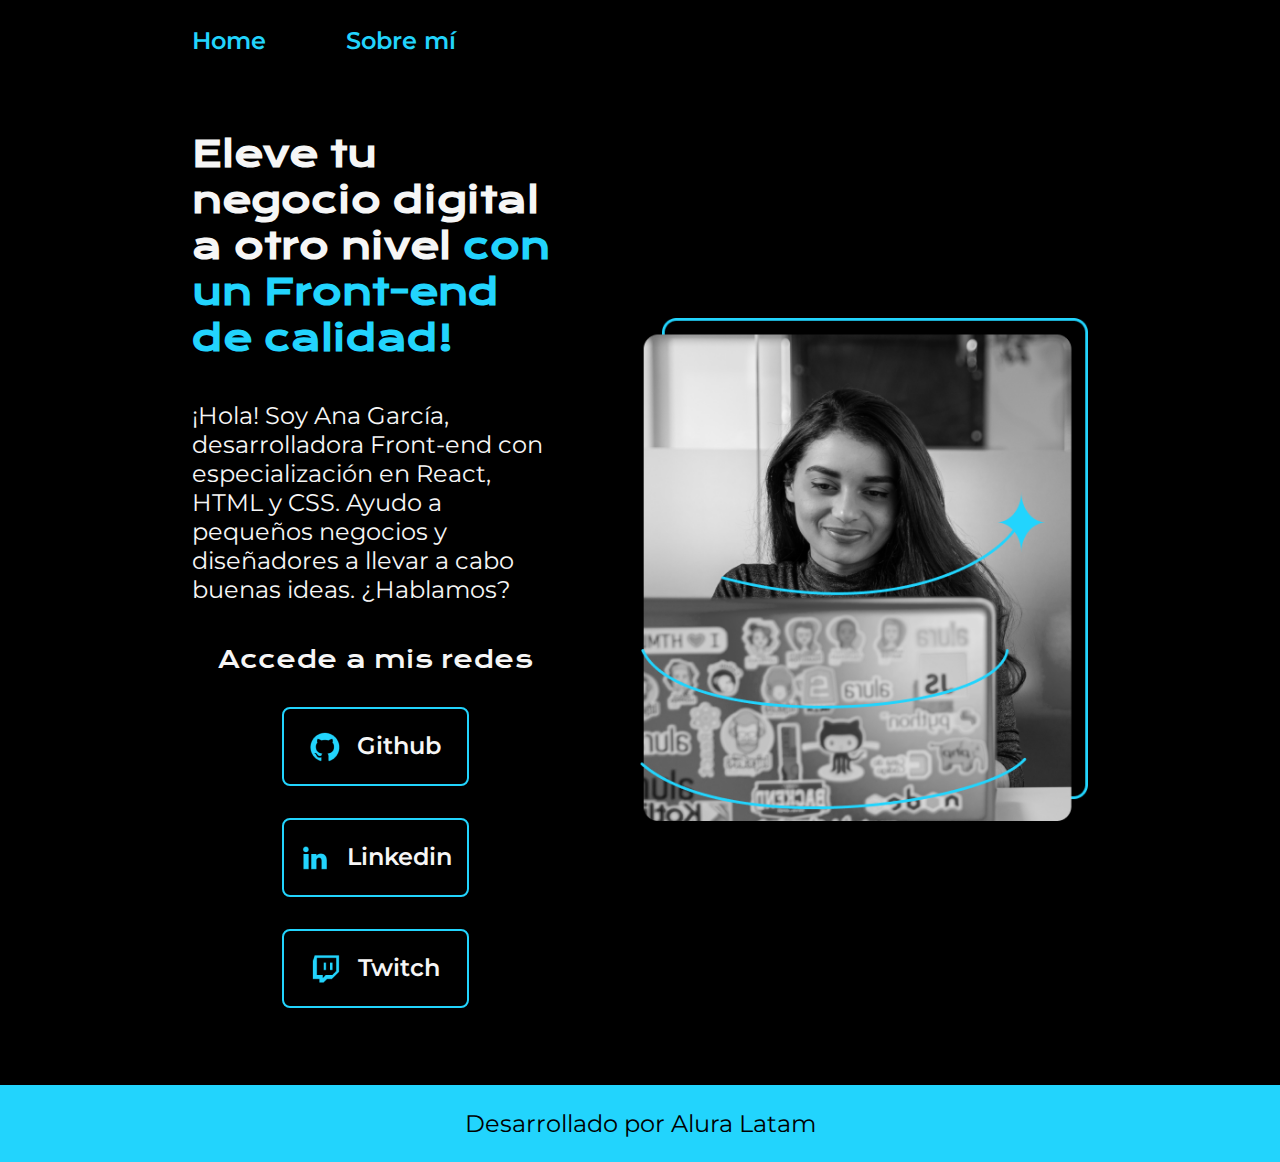
<file: index.html>
<!DOCTYPE html>
<html lang="es-mx">
<head>
    <meta charset="UTF-8">
    <meta http-equiv="X-UA-Compatible" content="IE=edge">
    <meta name="viewport" content="width=device-width, initial-scale=1.0">
    <title>Portafolio</title>
    <link rel="stylesheet" href="./styles/style.css">
</head>
<body>
    <header class="header">
        <nav class="header__menu">
            <a class="header__menu__link" href="index.html">Home</a>
            <a class="header__menu__link" href="about.html">Sobre mí</a>
        </nav>
    </header>
    <main class="presentacion">
        <section class="presentacion__contenido">
            <h1 class="presentacion__contenido__titulo">
                Eleve tu negocio digital a otro nivel 
                <strong class="titulo-destaque">con un Front-end de calidad!
                </strong></h1>
                <p class="presentacion__contenido__texto">¡Hola! Soy Ana García, desarrolladora Front-end con
                    especialización en React, HTML y CSS. Ayudo a pequeños
                    negocios y diseñadores a llevar a cabo buenas ideas.
                    ¿Hablamos?

                </p>
                <div class="presentacion__enlaces">
                    <h2 class="presentacion__enlaces__subtitulo">Accede a mis redes</h2>
                    <a class="presentacion__enlaces__link" href="https://github.com/">
                        <img src="./assets/github.png">
                        Github
                    </a>
                    <a class="presentacion__enlaces__link" href="https://linkedin.com/in/">
                        <img src="./assets/linkedin.png">
                        Linkedin
                    </a>
                    <a class="presentacion__enlaces__link" href="https://twitch.tv/">
                        <img src="./assets/twitch.png">
                        Twitch
                    </a>
                </div>
        </section>
            <img class="presentacion__imagen" src="./assets/Imagen.png" alt="Foto de Ana García desarrolando un proyecto">
    </main>
    <footer class="footer">
        <p>Desarrollado por Alura Latam</p>
    </footer>
</body>
</html>
</file>
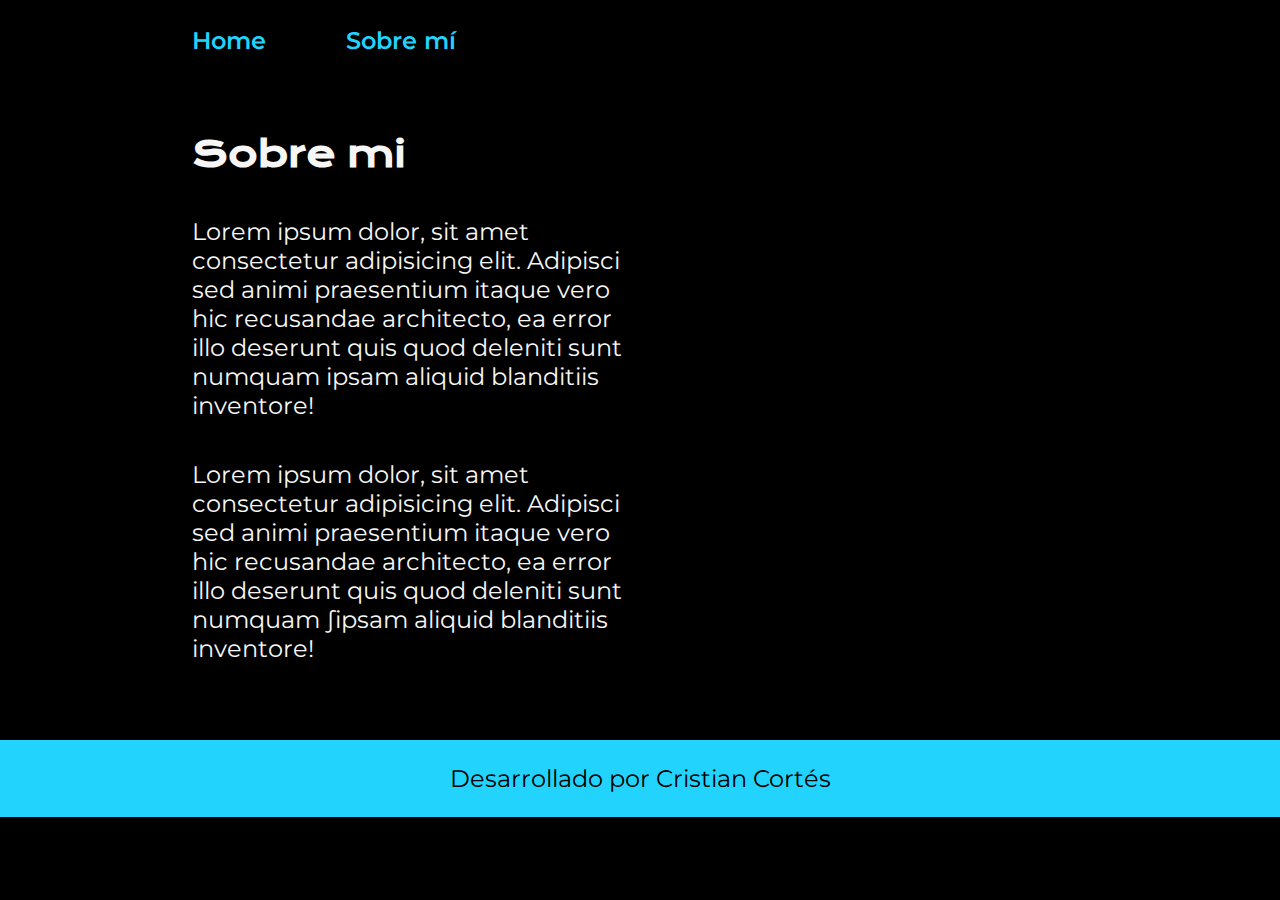
<file: about.html>
<!DOCTYPE html>
<html lang="es-mx">
<head>
    <meta charset="UTF-8">
    <meta name="viewport" content="width=device-width, initial-scale=1.0">
    <title>Acerca de mi</title>
    <link rel="stylesheet" href="./styles/style.css">
</head>
<body>
    <header class="header">
        <nav class="header__menu">
            <a class="header__menu__link" href="index.html">Home</a>
            <a class="header__menu__link" href="about.html">Sobre mí</a>
        </nav>
    </header>
    <main class="presentacion">
        <section class="presentacion__contenido">
            <h1 class="presentacion__contenido__titulo">Sobre mi</h1>
            <p class="presentacion__contenido__texto">Lorem ipsum dolor, sit amet consectetur adipisicing elit. 
                Adipisci sed animi praesentium itaque vero hic recusandae architecto, ea 
                error illo deserunt quis quod deleniti sunt numquam 
                ipsam aliquid blanditiis inventore!</p>
            <p class="presentacion__contenido__texto">Lorem ipsum dolor, sit amet consectetur adipisicing elit. 
                Adipisci sed animi praesentium itaque vero hic recusandae architecto, ea 
                error illo deserunt quis quod deleniti sunt numquam 
                ∫ipsam aliquid blanditiis inventore!</p>
        </section>
    </main>
    <footer class="footer">
        <p>Desarrollado por Cristian Cortés</p>
    </footer>
</body>
</html>
</file>
<file: styles/style.css>
@import url('https://fonts.googleapis.com/css2?family=Krona+One&family=Montserrat:wght@400;600&display=swap');
:root{
    --color-primario: #000000;
    --color-secundario: #f6f6f6;
    --color-terciario: #22D4FD;
    --color-hover: #272727;

    --fuente-montserrat: 'Montserrat', sans serif;
    --fuente-krona: 'Krona One', sans serif;
}

* {
    padding: 0;
    margin:0;
}

body{
    height: 100vh;
    box-sizing: border-box;
    background-color: var(--color-primario);
    color: var(--color-secundario);
}

.header{
    padding: 2% 0% 0% 15%;
}

.header__menu{
    display: flex;
    gap: 80px;
}

.header__menu__link{
    font-family: var(--fuente-montserrat);
    font-size: 1.5rem;
    font-weight: 600;
    color: var(--color-terciario);
    text-decoration: none;
}


.presentacion {
    padding: 6% 15%;
    display: flex;
    align-items: center;
    justify-content: space-between;
    gap: 82px;
}

.presentacion__contenido{
    width: 50%;
    display: flex;
    flex-direction: column;
    gap: 40px;
}


.presentacion__contenido__titulo{
    font-size: 2.25rem;
    font-family: var(--fuente-krona)
}

.titulo-destaque {
    color: var(--color-terciario); ;
}

.presentacion__contenido__texto{
    font-size: 1.5rem;
    font-family: var(--fuente-montserrat);
}

.presentacion__enlaces{
    display: flex;
    flex-direction: column;
    justify-content: space-between;
    align-items: center;
    gap: 32px;
}

.presentacion__enlaces__subtitulo{
    font-family: var(--fuente-krona);
    font-weight: 400;
    font-size: 1.5rem;
}

.presentacion__enlaces__link{
      /* background-color: #22D4FD; */
      display: flex;
      justify-content: center;
      gap: 16px;
      border: 2px solid #22D4FD;
      width: 50%;
      text-align: center;
      border-radius: 8px;
      font-size: 1.5rem;
      font-weight: 600;
      padding: 21.5px 0;
      text-decoration: none;
      color: #F6F6F6;
      font-family: var(--fuente-montserrat);
}

.presentacion__enlaces__link:hover{
    background-color: var(--color-hover);
}

.presentacion__imagen{
    width: 50%;
}

.footer{
    color: var(--color-primario);
    background-color: var(--color-terciario);
    padding: 24px;
    text-align: center;
    font-family: var(--fuente-montserrat);
    font-size: 1.5rem;
    font-weight: 400;
}

@media (max-width: 1200px){
    .presentacion{
        flex-direction: column-reverse;
        padding: 5%;
    }
    
    .presentacion__contenido{
        width: auto;
    }

    .header{
        padding: 10%;
    }
    .header__menu{
        justify-content: center;
    }
}
</file>
